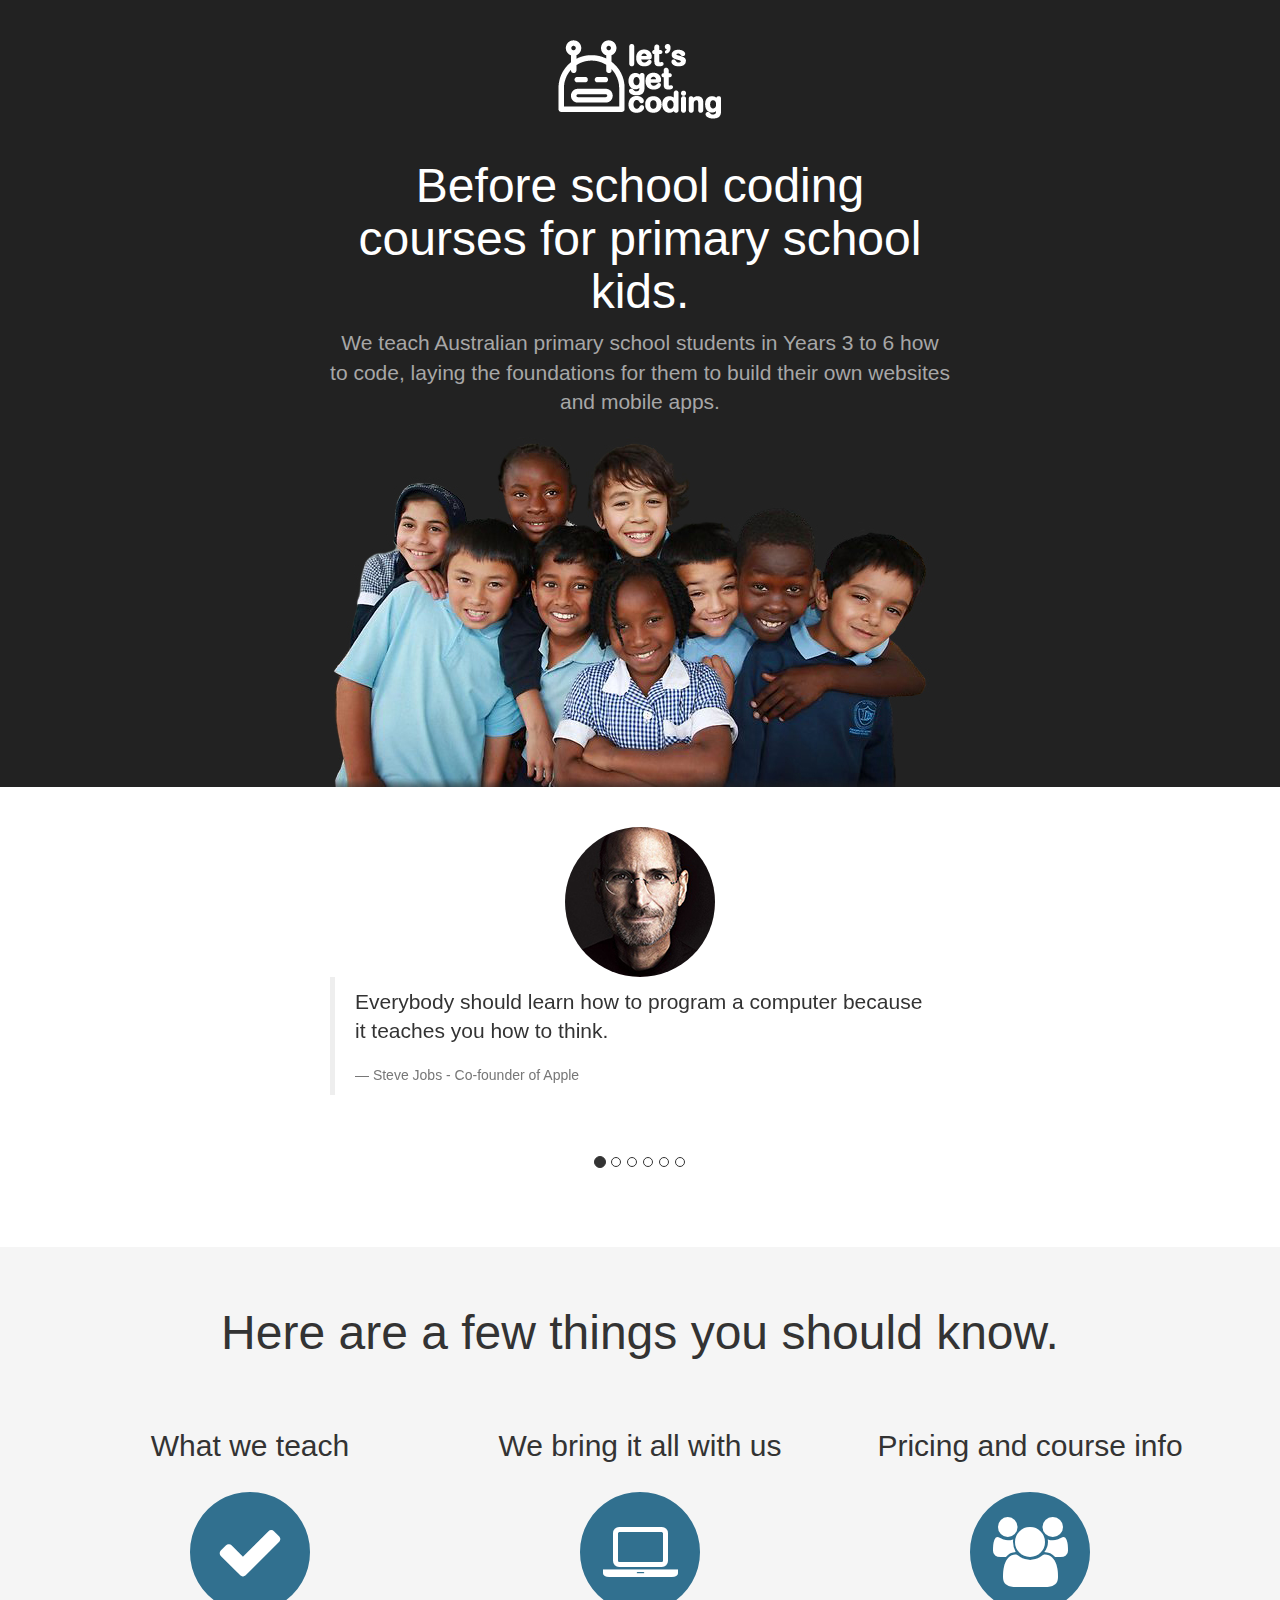
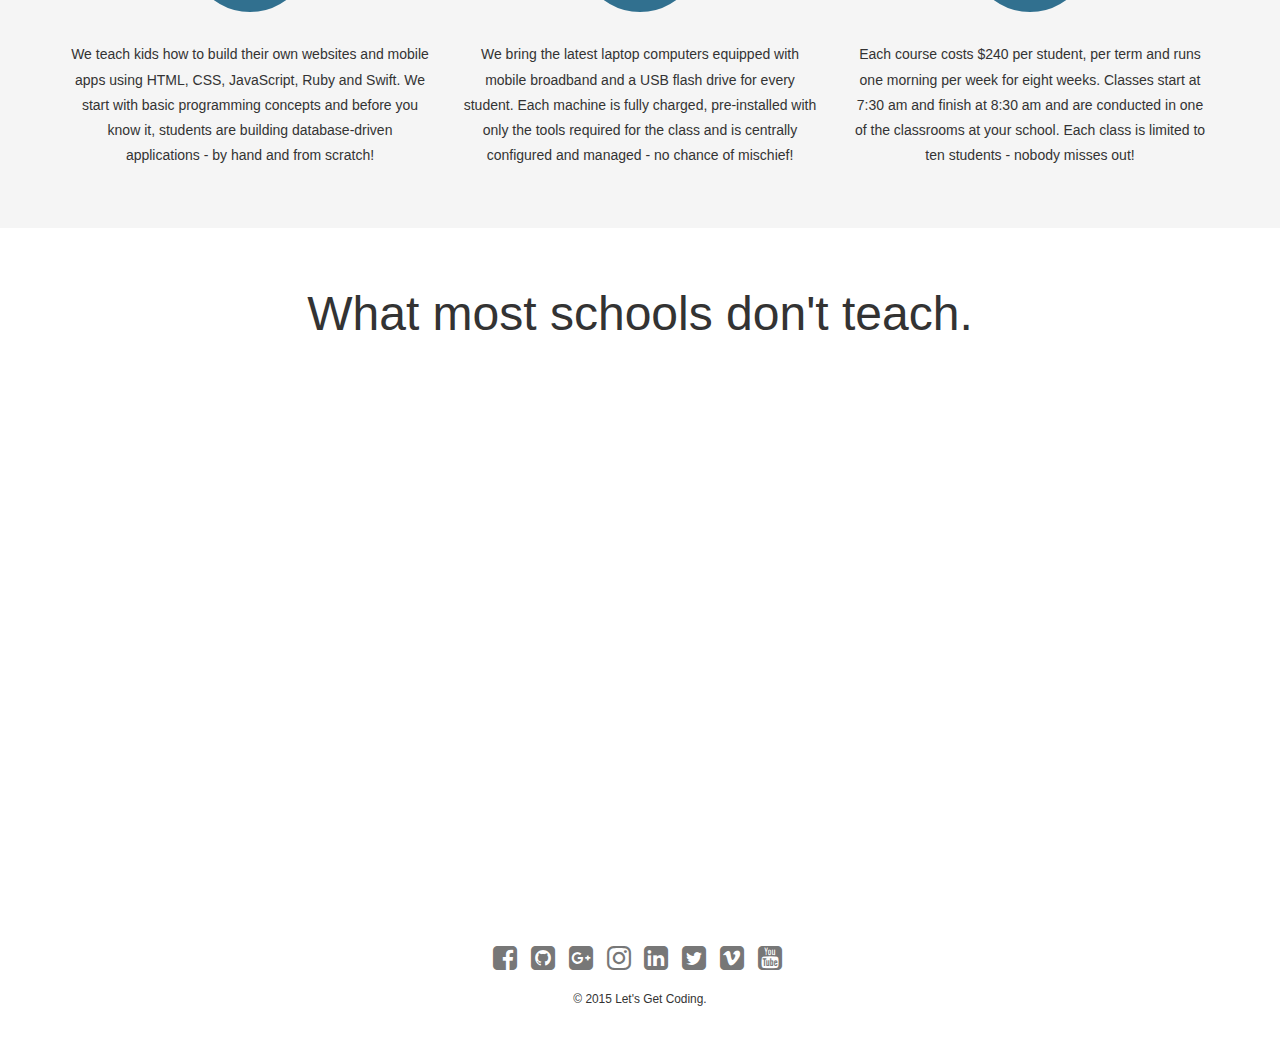
<file: index.html>
<!DOCTYPE html>
<html lang="en">
  <head>
    <meta charset="utf-8">
    <meta http-equiv="X-UA-Compatible" content="IE=edge">
    <meta name="viewport" content="width=device-width, initial-scale=1">
    <meta name="description" content="We teach Australian primary school students in Years 3 to 6 how to code, laying the foundations for them to build their own websites and mobile apps.">
    <link rel="icon" href="favicon.ico">
    <title>Let's Get Coding</title>
    <link rel="stylesheet" href="https://maxcdn.bootstrapcdn.com/bootstrap/3.2.0/css/bootstrap.min.css">
    <link rel="stylesheet" href="https://maxcdn.bootstrapcdn.com/font-awesome/4.2.0/css/font-awesome.min.css">
    <link rel="stylesheet" href="css/letsgetcoding.css">
    <!--[if lt IE 9]>
      <script src="https://oss.maxcdn.com/html5shiv/3.7.2/html5shiv.min.js"></script>
      <script src="https://oss.maxcdn.com/respond/1.4.2/respond.min.js"></script>
    <![endif]-->
  </head>
  <body>
    <header>
      <div class="container center-block">
        <h1><a href="/"><img alt="Let's Get Coding" src="img/logo.png" width="165" height="80"></a></h1>
        <h2>Before school coding courses for primary school kids.</h2>
        <p class="lead">We teach Australian primary school students in Years 3 to 6 how to code, laying the foundations for them to build their own websites and mobile apps.</p>
        <img class="img-responsive" alt="Australian primary school kids" src="img/kids.jpg" width="600" height="350"> </div>
    </header>
    <section id="quotes">
      <div class="container center-block">
        <h3 class="sr-only">Why our kids must learn to code.</h3>
        <div id="carousel-quotes" class="carousel slide" data-ride="carousel" data-interval="7000">
          <ol class="carousel-indicators">
            <li data-target="#carousel-quotes" data-slide-to="0" class="active"></li>
            <li data-target="#carousel-quotes" data-slide-to="1"></li>
            <li data-target="#carousel-quotes" data-slide-to="2"></li>
            <li data-target="#carousel-quotes" data-slide-to="3"></li>
            <li data-target="#carousel-quotes" data-slide-to="4"></li>
            <li data-target="#carousel-quotes" data-slide-to="5"></li>
          </ol>
          <div class="carousel-inner">
            <div class="item active center-block">
              <img class="center-block img-responsive img-circle" alt="Steve Jobs" src="img/steve-jobs.jpg" width="150" height="150">
              <blockquote>
                <p class="lead">Everybody should learn how to program a computer because it teaches you how to think.</p>
                <p><small>Steve Jobs - Co-founder of Apple</small></p>
              </blockquote>
            </div>
            <div class="item center-block">
              <img class="center-block img-responsive img-circle" alt="Mark Zuckerberg" src="img/mark-zuckerberg.jpg" width="150" height="150">
              <blockquote>
                <p class="lead">I literally coded Facebook in my dorm room and launched it from my dorm room.</p>
                <p><small>Mark Zuckerberg - Co-founder of Facebook</small></p>
              </blockquote>
            </div>
            <div class="item center-block">
              <img class="center-block img-responsive img-circle" alt="Jack Dorsey" src="img/jack-dorsey.jpg" width="150" height="150">
              <blockquote>
                <p class="lead">A lot of people think about programming as this really mechanical thing. But it’s an art form as well. It’s another language.</p>
                <p><small>Jack Dorsey - Co-founder of Twitter</small></p>
              </blockquote>
            </div>
            <div class="item center-block">
              <img class="center-block img-responsive img-circle" alt="will.i.am" src="img/william.jpg" width="150" height="150">
              <blockquote>
                <p class="lead">Here we are, 2013, we all depend on technology to communicate, to bank, and none of us know how to read and write code. It’s important for these kids, right now, starting at 8 years old, to read and write code.</p>
                <p><small>will.i.am - Black Eyed Peas</small></p>
              </blockquote>
            </div>
            <div class="item center-block">
              <img class="center-block img-responsive img-circle" alt="Professor Ian Chubb AC" src="img/ian-chubb.jpg" width="150" height="150">
              <blockquote>
                <p class="lead">Employers from across the economy believe STEM skill shortages are limiting their business and ability to innovate. This must change.</p>
                <p><small>Professor Ian Chubb AC - Chief Scientist of Australia</small></p>
              </blockquote>
            </div>
            <div class="item center-block">
              <img class="center-block img-responsive img-circle" alt="Gabe Newell" src="img/gabe-newell.jpg" width="150" height="150">
              <blockquote>
                <p class="lead">The programmers of tomorrow are the wizards of the future. They are going to look like they have magic powers compared to everybody else.</p>
                <p><small>Gabe Newell - Co-founder of Valve</small></p>
              </blockquote>
            </div>
          </div>
        </div>
      </div>
    </section>
    <section id="about">
      <div class="container">
        <h3>Here are a few things you should know.</h3>
        <div class="row">
          <div class="col-md-4">
            <h4>What we teach</h4>
            <span class="fa-stack fa-5x">
              <i class="fa fa-circle fa-stack-2x text-info"></i>
              <i class="fa fa-check fa-stack-1x fa-inverse"></i>
            </span>
            <p>We teach kids how to build their own websites and mobile apps using HTML, CSS, JavaScript, Ruby and Swift. We start with basic programming concepts and before you know it, students are building database-driven applications - by hand and from scratch!</p>
          </div>
          <div class="col-md-4">
            <h4>We bring it all with us</h4>
            <span class="fa-stack fa-5x">
              <i class="fa fa-circle fa-stack-2x text-info"></i>
              <i class="fa fa-laptop fa-stack-1x fa-inverse"></i>
            </span>
            <p>We bring the latest laptop computers equipped with mobile broadband and a USB flash drive for every student. Each machine is fully charged, pre-installed with only the tools required for the class and is centrally configured and managed - no chance of mischief!</p>
          </div>
          <div class="col-md-4">
            <h4>Pricing and course info</h4>
            <span class="fa-stack fa-5x">
              <i class="fa fa-circle fa-stack-2x text-info"></i>
              <i class="fa fa-users fa-stack-1x fa-inverse"></i>
            </span>
            <p>Each course costs $240 per student, per term and runs one morning per week for eight weeks. Classes start at 7:30 am and finish at 8:30 am and are conducted in one of the classrooms at your school. Each class is limited to ten students - nobody misses out!</p>
          </div>
        </div>
      </div>
    </section>
    <section id="video">
      <div class="container">
        <h3>What most schools don't teach.</h3>
        <div class="embed-responsive embed-responsive-16by9">
          <iframe class="embed-responsive-item" width="853" height="480" src="http://www.youtube.com/embed/nKIu9yen5nc?rel=0&amp;showinfo=0" allowfullscreen></iframe>
        </div>
      </div>
    </section>
    <!-- <section id="register">
      <div class="container">
        <h3>Register your interest.</h3>
        <p class="lead">Are you interested in having Let's Get Coding run coding courses at your school? <br> Fill in the form below and we'll get right back to you with more information on how we can get started.</p>
        <hr>
        <iframe class="center-block" width="440" height="480" src="form.html" scrolling="no"></iframe>
      </div>
    </section> -->
    <footer>
      <div class="container">
        <ul class="list-inline">
          <li><a class="text-muted" href="https://www.facebook.com/LetsGetCoding" target="_blank"><i class="fa fa-facebook-square fa-2x"></i></a></li>
          <li><a class="text-muted" href="https://github.com/LetsGetCoding" target="_blank"><i class="fa fa-github-square fa-2x"></i></a></li>
          <li><a class="text-muted" href="https://plus.google.com/u/0/b/116511701061749312312/116511701061749312312" target="_blank"><i class="fa fa-google-plus-square fa-2x"></i></a></li>
          <li><a class="text-muted" href="http://instagram.com/LetsGetCoding" target="_blank"><i class="fa fa-instagram fa-2x"></i></a></li>
          <li><a class="text-muted" href="http://www.linkedin.com/company/letsgetcoding" target="_blank"><i class="fa fa-linkedin-square fa-2x"></i></a></li>
          <li><a class="text-muted" href="https://twitter.com/LetsGetCoding" target="_blank"><i class="fa fa-twitter-square fa-2x"></i></a></li>
          <li><a class="text-muted" href="https://vimeo.com/LetsGetCoding" target="_blank"><i class="fa fa-vimeo-square fa-2x"></i></a></li>
          <li><a class="text-muted" href="http://www.youtube.com/user/LetsGetCoding" target="_blank"><i class="fa fa-youtube-square fa-2x"></i></a></li>
        </ul>
        <p><small>&copy; 2015 Let's Get Coding.</small></p>
      </div>
    </footer>
    <script src="https://ajax.googleapis.com/ajax/libs/jquery/1.11.1/jquery.min.js"></script>
    <script src="https://maxcdn.bootstrapcdn.com/bootstrap/3.2.0/js/bootstrap.min.js"></script>
    <script>
      (function(i,s,o,g,r,a,m){i['GoogleAnalyticsObject']=r;i[r]=i[r]||function(){
      (i[r].q=i[r].q||[]).push(arguments)},i[r].l=1*new Date();a=s.createElement(o),
      m=s.getElementsByTagName(o)[0];a.async=1;a.src=g;m.parentNode.insertBefore(a,m)
      })(window,document,'script','//www.google-analytics.com/analytics.js','ga');
      ga('create', 'UA-55850512-1', 'auto');
      ga('send', 'pageview');
    </script>
  </body>
</html>
</file>
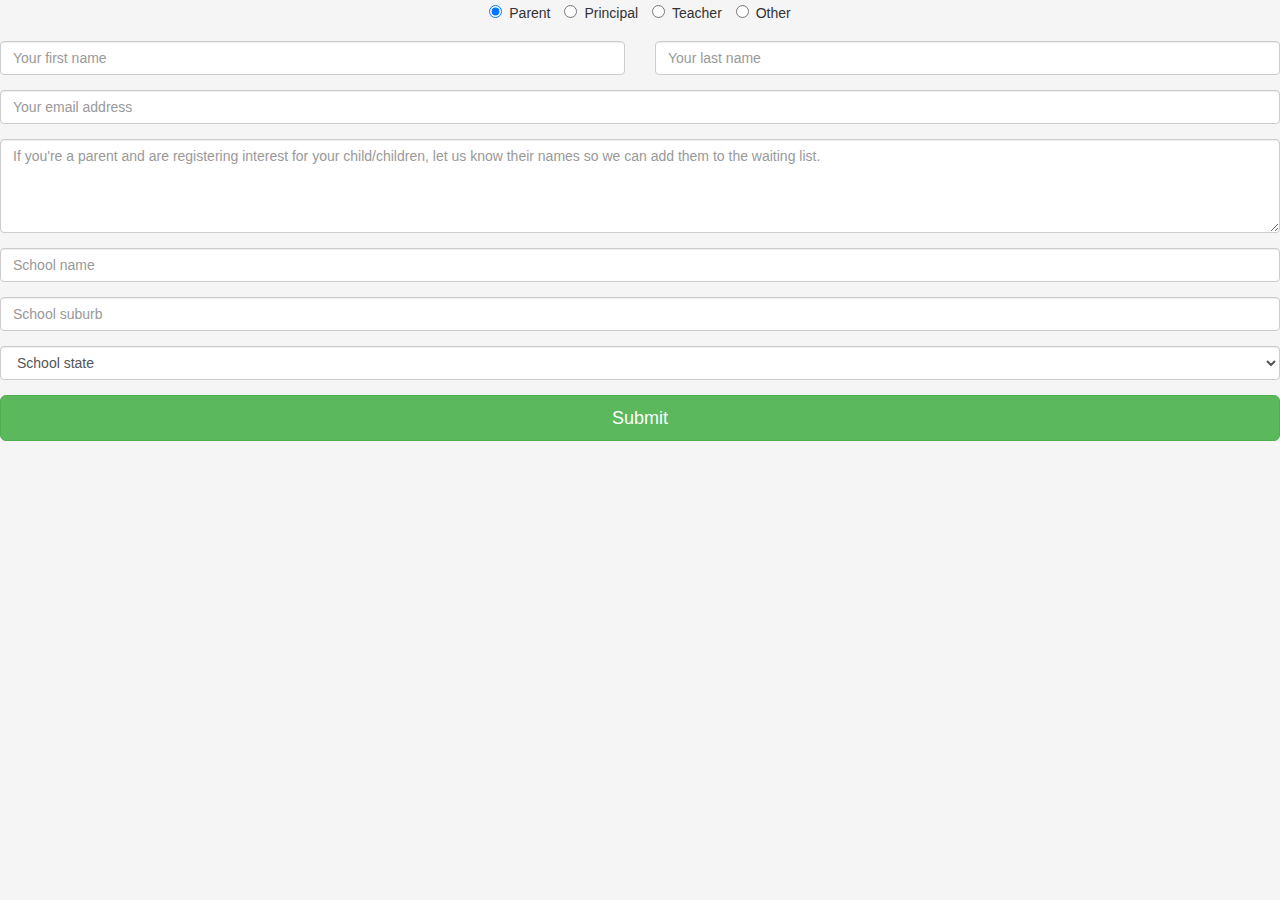
<file: form.html>
<!DOCTYPE html>
<html lang="en">
  <head>
    <meta charset="utf-8">
    <meta http-equiv="X-UA-Compatible" content="IE=edge">
    <meta name="viewport" content="width=device-width, initial-scale=1">
    <link rel="icon" href="favicon.ico">
    <title>Register your interest - Let's Get Coding</title>
    <link rel="stylesheet" href="https://maxcdn.bootstrapcdn.com/bootstrap/3.2.0/css/bootstrap.min.css">
    <link rel="stylesheet" href="https://maxcdn.bootstrapcdn.com/font-awesome/4.2.0/css/font-awesome.min.css">
    <link rel="stylesheet" href="css/letsgetcoding.css">
    <!--[if lt IE 9]>
      <script src="https://oss.maxcdn.com/html5shiv/3.7.2/html5shiv.min.js"></script>
      <script src="https://oss.maxcdn.com/respond/1.4.2/respond.min.js"></script>
    <![endif]-->
  </head>
  <body>
    <form name="insightly_web_to_contact" class="center-block" id="form" role="form" action="https://letsgetcoding.insight.ly/WebToContact/Create" method="post">
      <input type="hidden" name="formId" value="KqeV7VhwKfbaddnpRiXTvQ==">
      <input type="hidden" name="addresses[0].AddressType" value="Other">
      <input type="hidden" name="addresses[0].Street" value="">
      <input type="hidden" name="addresses[0].PostalCode" value="">
      <input type="hidden" name="addresses[0].Country" value="Australia">
      <div class="form-group">
        <label class="radio-inline">
          <input type="radio" name="Role" value="Parent" checked> Parent
        </label>
        <label class="radio-inline">
          <input type="radio" name="Role" value="Principal"> Principal
        </label>
        <label class="radio-inline">
          <input type="radio" name="Role" value="Teacher"> Teacher
        </label>
        <label class="radio-inline">
          <input type="radio" name="Role" value="Other"> Other
        </label>
      </div>
      <div class="form-group">
        <div class="row">
          <div class="col-xs-6">
            <label for="FirstName" class="sr-only">Your first name</label>
            <input type="text" name="FirstName" class="form-control" id="FirstName" placeholder="Your first name" required>
          </div>
          <div class="col-xs-6">
            <label for="LastName" class="sr-only">Your last name</label>
            <input type="text" name="LastName" class="form-control" id="LastName" placeholder="Your last name" required>
          </div>
        </div>
      </div>
      <div class="form-group">
        <input type="hidden" name="emails[0].Label" value="Other">
        <label for="Email" class="sr-only">Your email address</label>
        <input type="email" name="emails[0].Value" class="form-control" id="Email" placeholder="Your email address" required>
      </div>
      <div class="form-group">
        <label for="Children" class="sr-only">Your child's name</label>
        <textarea name="background" class="form-control" id="Children" rows="4" placeholder="If you're a parent and are registering interest for your child/children, let us know their names so we can add them to the waiting list."></textarea>
      </div>
      <div class="form-group">
        <label for="Organization" class="sr-only">School name</label>
        <input type="text" name="Organization" class="form-control" id="Organization" placeholder="School name" required>
      </div>
      <div class="form-group">
        <label for="Suburb" class="sr-only">School suburb</label>
        <input type="text" name="addresses[0].City" class="form-control" id="Suburb" placeholder="School suburb" required>
      </div>
      <div class="form-group">
        <label for="State" class="sr-only">School state</label>
        <select name="addresses[0].State" class="form-control" id="State">
          <option value="">School state</option>
          <option value="ACT">ACT</option>
          <option value="NSW">NSW</option>
          <option value="NT">NT</option>
          <option value="QLD">QLD</option>
          <option value="SA">SA</option>
          <option value="TAS">TAS</option>
          <option value="VIC">VIC</option>
          <option value="WA">WA</option>
        </select>
      </div>
      <input type="submit" value="Submit" class="btn btn-success btn-lg btn-block">
    </form>
    <script src="https://ajax.googleapis.com/ajax/libs/jquery/1.11.1/jquery.min.js"></script> 
    <script src="https://maxcdn.bootstrapcdn.com/bootstrap/3.2.0/js/bootstrap.min.js"></script>
    <script>
      (function(i,s,o,g,r,a,m){i['GoogleAnalyticsObject']=r;i[r]=i[r]||function(){
      (i[r].q=i[r].q||[]).push(arguments)},i[r].l=1*new Date();a=s.createElement(o),
      m=s.getElementsByTagName(o)[0];a.async=1;a.src=g;m.parentNode.insertBefore(a,m)
      })(window,document,'script','//www.google-analytics.com/analytics.js','ga');
      ga('create', 'UA-55850512-1', 'auto');
      ga('send', 'pageview');
    </script>
  </body>
</html>
</file>
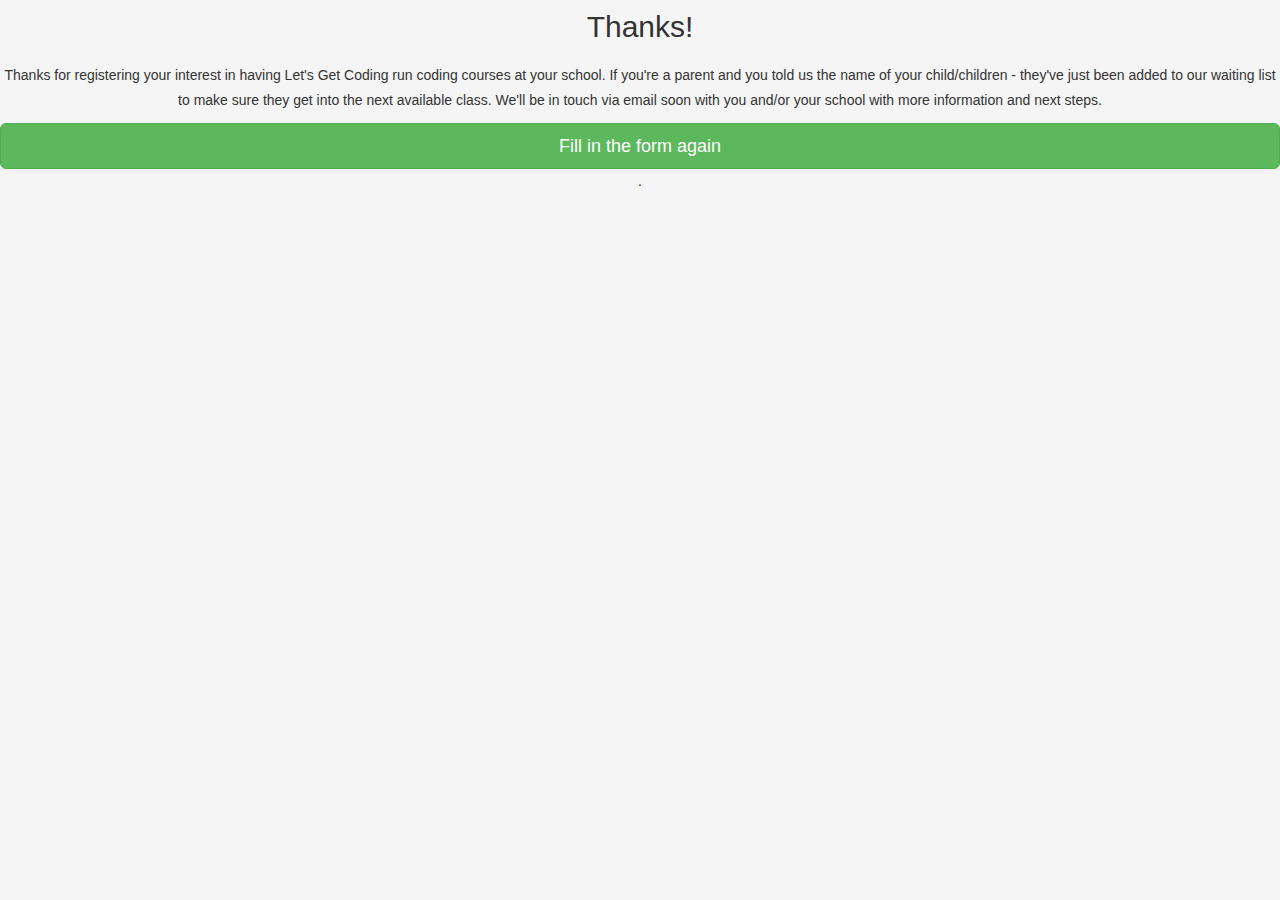
<file: thanks.html>
<!DOCTYPE html>
<html lang="en">
  <head>
    <meta charset="utf-8">
    <meta http-equiv="X-UA-Compatible" content="IE=edge">
    <meta name="viewport" content="width=device-width, initial-scale=1">
    <link rel="icon" href="favicon.ico">
    <title>Thanks for registering your interest - Let's Get Coding</title>
    <link rel="stylesheet" href="https://maxcdn.bootstrapcdn.com/bootstrap/3.2.0/css/bootstrap.min.css">
    <link rel="stylesheet" href="https://maxcdn.bootstrapcdn.com/font-awesome/4.2.0/css/font-awesome.min.css">
    <link rel="stylesheet" href="css/letsgetcoding.css">
    <!--[if lt IE 9]>
      <script src="https://oss.maxcdn.com/html5shiv/3.7.2/html5shiv.min.js"></script>
      <script src="https://oss.maxcdn.com/respond/1.4.2/respond.min.js"></script>
    <![endif]-->
  </head>
  <body id="thanks">
    <h4>Thanks!</h4>
    <p>Thanks for registering your interest in having Let's Get Coding run coding courses at your school. If you're a parent and you told us the name of your child/children - they've just been added to our waiting list to make sure they get into the next available class. We'll be in touch via email soon with you and/or your school with more information and next steps.</p>
    <p><a href="form.html" class="btn btn-success btn-lg btn-block">Fill in the form again</a>.</p>
    <script src="https://ajax.googleapis.com/ajax/libs/jquery/1.11.1/jquery.min.js"></script> 
    <script src="https://maxcdn.bootstrapcdn.com/bootstrap/3.2.0/js/bootstrap.min.js"></script>
    <script>
      (function(i,s,o,g,r,a,m){i['GoogleAnalyticsObject']=r;i[r]=i[r]||function(){
      (i[r].q=i[r].q||[]).push(arguments)},i[r].l=1*new Date();a=s.createElement(o),
      m=s.getElementsByTagName(o)[0];a.async=1;a.src=g;m.parentNode.insertBefore(a,m)
      })(window,document,'script','//www.google-analytics.com/analytics.js','ga');
      ga('create', 'UA-55850512-1', 'auto');
      ga('send', 'pageview');
    </script>
  </body>
</html>
</file>
<file: css/letsgetcoding.css>
@charset "UTF-8";
/*
BOOTSTRAP CUSTOMISATIONS
https://gist.github.com/anonymous/bc807b05ae385f8e9743
http://getbootstrap.com/customize/?id=bc807b05ae385f8e9743
*/

body {
  background-color: #f5f5f5;
  line-height: 1.8;
}

h2, h3 {
  font-size: 48px;
  font-weight: 200;
  margin-bottom: 60px;
}

h4 {
  font-size: 30px;
  font-weight: 300;
  margin-bottom: 20px;
}

header, section, footer {
  padding: 40px 0;
}

h3, header, #about, #video, #register, #form, #thanks, footer {
  text-align: center;
}

#quotes, #video, footer {
  background-color: #fff;
}

header .container, #quotes .container {
  max-width: 650px;
}

header {
  background-color: #222;
  color: #fff;
  padding-bottom: 0;
}

header h1 {
  margin-bottom: 40px;
  margin-top: 0;
}

header h2 {
  margin-bottom: 10px;
}

header p {
  color: #a7a7a7;
  margin-bottom: 40px;
}

#quotes .carousel-indicators li {
  border: 1px solid #333;
}

#quotes .carousel-indicators .active {
  background-color: #333;
}

#quotes .item {
  min-height: 380px;
}

#about p {
  margin: 20px 0;
}

#video .container {
  max-width: 853px;
}

#register iframe {
  border: none;
  max-width: 100%;
  overflow: hidden;
}
</file>
